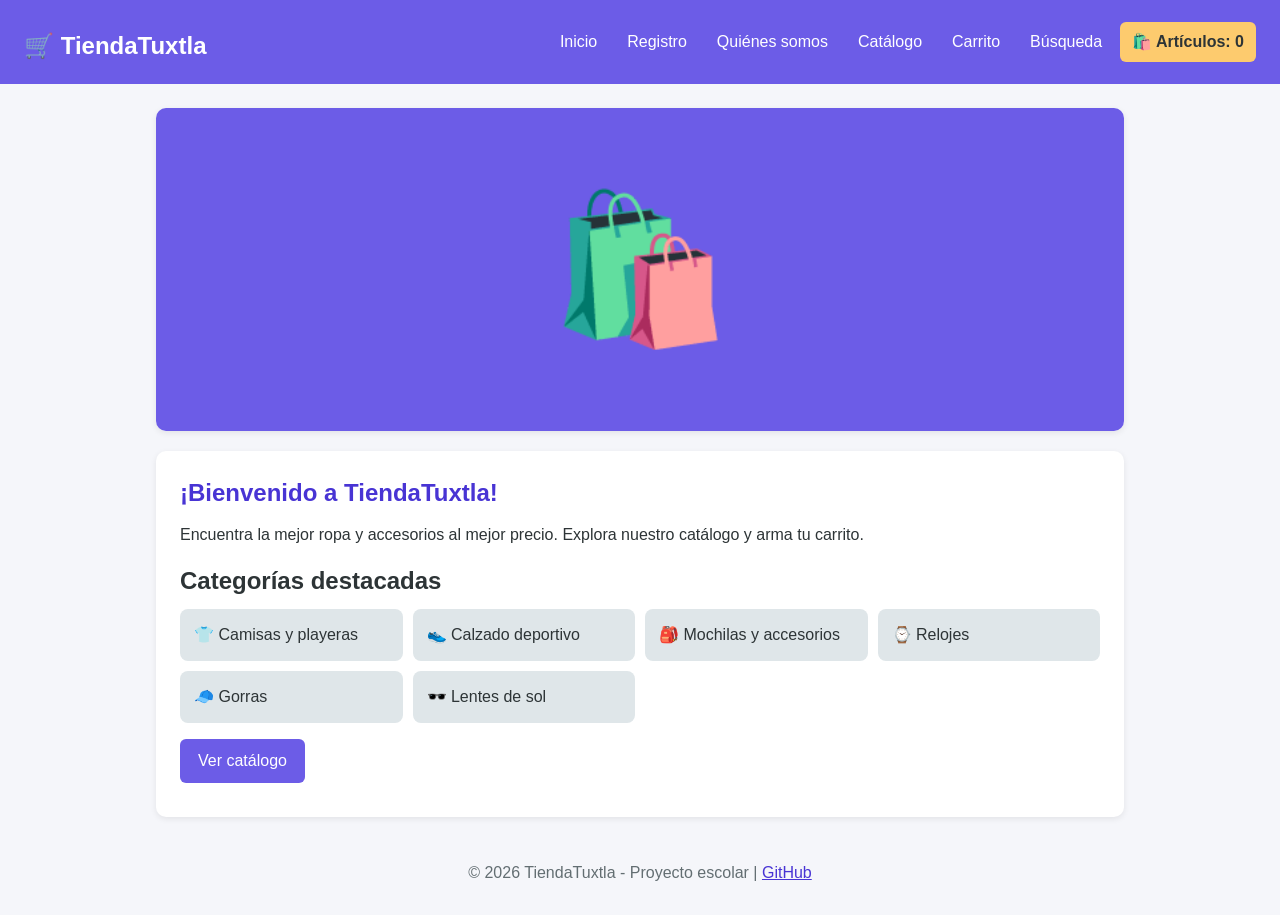
<file: index.html>
<!DOCTYPE html>
<html lang="es">
<head>
  <meta charset="UTF-8">
  <meta name="viewport" content="width=device-width, initial-scale=1.0">
  <title>Inicio | TiendaTuxtla</title>
  <link rel="stylesheet" href="styles.css">
</head>
<body data-pagina="index.html">
  <header>
    <h2 class="logo">🛒 TiendaTuxtla</h2>
    <nav>
      <ul>
        <li><a href="index.html">Inicio</a></li>
        <li><a href="registro.html">Registro</a></li>
        <li><a href="quienes-somos.html">Quiénes somos</a></li>
        <li><a href="catalogo.html">Catálogo</a></li>
        <li><a href="carrito.html">Carrito</a></li>
        <li><a href="busqueda.html">Búsqueda</a></li>
        <li class="contador">🛍️ Artículos: <span id="contador-carrito">0</span></li>
      </ul>
    </nav>
  </header>
  <main>
    <section class="banner">
      <img src="images/banner.svg" alt="Banner de bienvenida de la tienda">
    </section>
    <section>
      <h1>¡Bienvenido a TiendaTuxtla!</h1>
      <p>Encuentra la mejor ropa y accesorios al mejor precio. Explora nuestro catálogo y arma tu carrito.</p>
      <h2>Categorías destacadas</h2>
      <ul class="destacados">
        <li>👕 Camisas y playeras</li>
        <li>👟 Calzado deportivo</li>
        <li>🎒 Mochilas y accesorios</li>
        <li>⌚ Relojes</li>
        <li>🧢 Gorras</li>
        <li>🕶️ Lentes de sol</li>
      </ul>
      <p><a class="boton" href="catalogo.html">Ver catálogo</a></p>
    </section>
  </main>
  <footer>
    <p>&copy; 2026 TiendaTuxtla - Proyecto escolar |
    <a href="https://github.com/" target="_blank" rel="noopener">GitHub</a></p>
  </footer>
  <script src="script.js"></script>
</body>
</html>
</file>
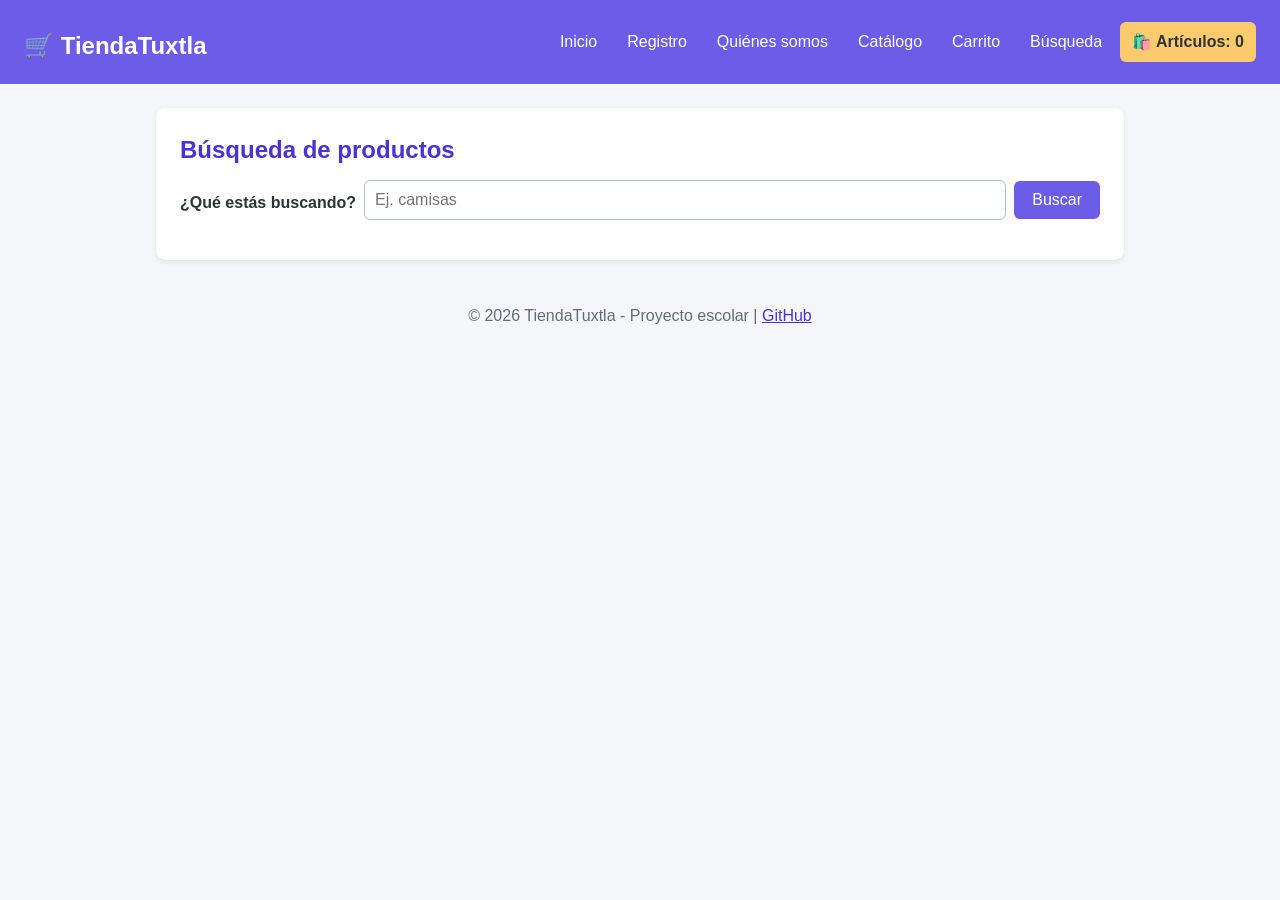
<file: busqueda.html>
<!DOCTYPE html>
<html lang="es">
<head>
  <meta charset="UTF-8">
  <meta name="viewport" content="width=device-width, initial-scale=1.0">
  <title>Búsqueda | TiendaTuxtla</title>
  <link rel="stylesheet" href="styles.css">
</head>
<body data-pagina="busqueda.html">
  <header>
    <h2 class="logo">🛒 TiendaTuxtla</h2>
    <nav>
      <ul>
        <li><a href="index.html">Inicio</a></li>
        <li><a href="registro.html">Registro</a></li>
        <li><a href="quienes-somos.html">Quiénes somos</a></li>
        <li><a href="catalogo.html">Catálogo</a></li>
        <li><a href="carrito.html">Carrito</a></li>
        <li><a href="busqueda.html">Búsqueda</a></li>
        <li class="contador">🛍️ Artículos: <span id="contador-carrito">0</span></li>
      </ul>
    </nav>
  </header>
  <main>
    <section>
      <h1>Búsqueda de productos</h1>
      <form id="form-busqueda">
        <label for="texto-busqueda">¿Qué estás buscando?</label>
        <input type="text" id="texto-busqueda" name="busqueda" placeholder="Ej. camisas">
        <button type="submit">Buscar</button>
      </form>
      <div id="resultados" class="resultados"></div>
    </section>
  </main>
  <footer>
    <p>&copy; 2026 TiendaTuxtla - Proyecto escolar |
    <a href="https://github.com/" target="_blank" rel="noopener">GitHub</a></p>
  </footer>
  <script src="script.js"></script>
</body>
</html>
</file>
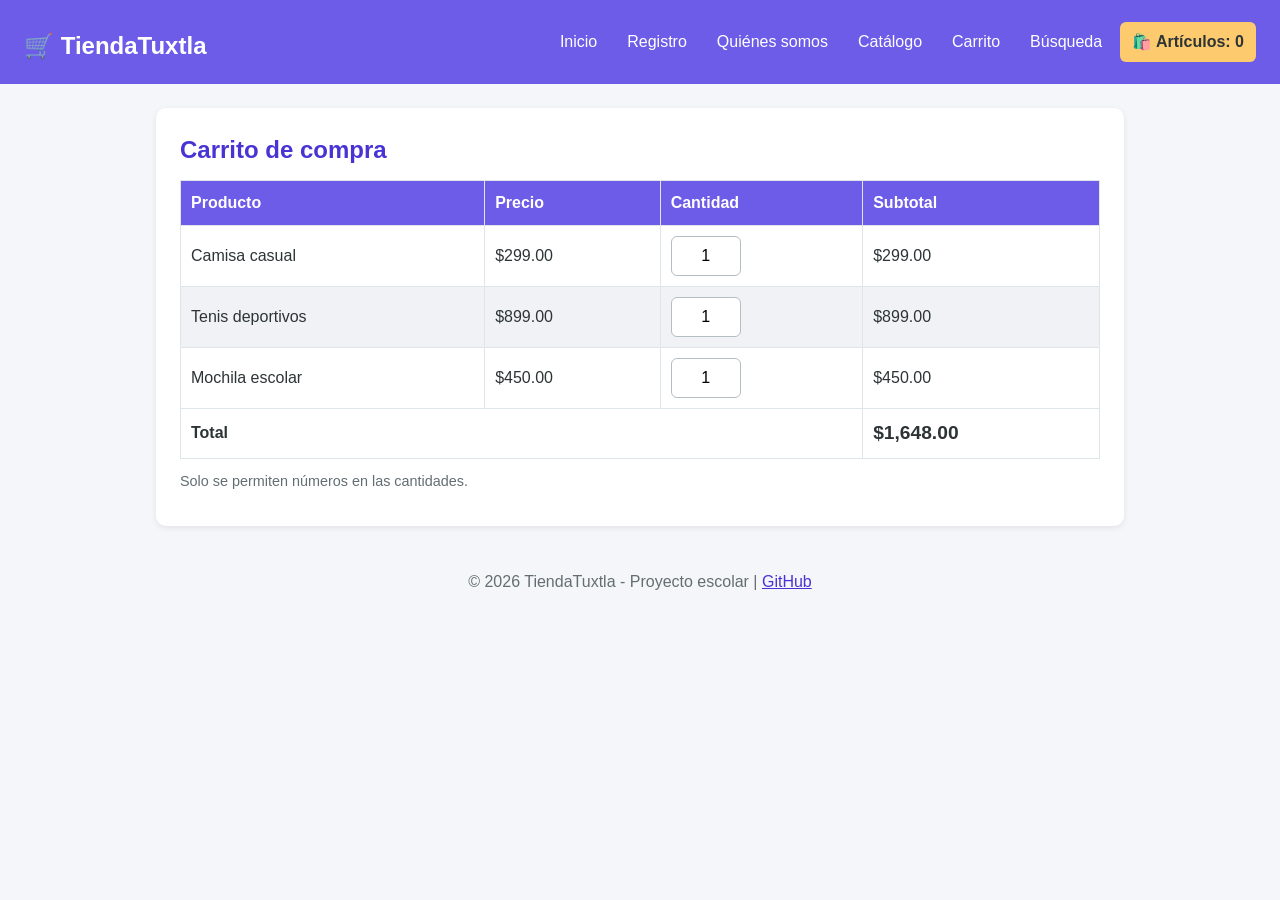
<file: carrito.html>
<!DOCTYPE html>
<html lang="es">
<head>
  <meta charset="UTF-8">
  <meta name="viewport" content="width=device-width, initial-scale=1.0">
  <title>Carrito | TiendaTuxtla</title>
  <link rel="stylesheet" href="styles.css">
</head>
<body data-pagina="carrito.html">
  <header>
    <h2 class="logo">🛒 TiendaTuxtla</h2>
    <nav>
      <ul>
        <li><a href="index.html">Inicio</a></li>
        <li><a href="registro.html">Registro</a></li>
        <li><a href="quienes-somos.html">Quiénes somos</a></li>
        <li><a href="catalogo.html">Catálogo</a></li>
        <li><a href="carrito.html">Carrito</a></li>
        <li><a href="busqueda.html">Búsqueda</a></li>
        <li class="contador">🛍️ Artículos: <span id="contador-carrito">0</span></li>
      </ul>
    </nav>
  </header>
  <main>
    <section>
      <h1>Carrito de compra</h1>
      <table>
        <thead>
          <tr><th>Producto</th><th>Precio</th><th>Cantidad</th><th>Subtotal</th></tr>
        </thead>
        <tbody>
          <tr>
            <td>Camisa casual</td>
            <td class="precio-unit" data-precio="299">$299.00</td>
            <td><input type="text" class="cantidad" inputmode="numeric" pattern="[0-9]*" maxlength="3" value="1" aria-label="Cantidad de Camisa casual"></td>
            <td class="subtotal">$299.00</td>
          </tr>
          <tr>
            <td>Tenis deportivos</td>
            <td class="precio-unit" data-precio="899">$899.00</td>
            <td><input type="text" class="cantidad" inputmode="numeric" pattern="[0-9]*" maxlength="3" value="1" aria-label="Cantidad de Tenis deportivos"></td>
            <td class="subtotal">$899.00</td>
          </tr>
          <tr>
            <td>Mochila escolar</td>
            <td class="precio-unit" data-precio="450">$450.00</td>
            <td><input type="text" class="cantidad" inputmode="numeric" pattern="[0-9]*" maxlength="3" value="1" aria-label="Cantidad de Mochila escolar"></td>
            <td class="subtotal">$450.00</td>
          </tr>
        </tbody>
        <tfoot>
          <tr><td colspan="3"><strong>Total</strong></td><td id="total">$0.00</td></tr>
        </tfoot>
      </table>
      <p class="nota">Solo se permiten números en las cantidades.</p>
    </section>
  </main>
  <footer>
    <p>&copy; 2026 TiendaTuxtla - Proyecto escolar |
    <a href="https://github.com/" target="_blank" rel="noopener">GitHub</a></p>
  </footer>
  <script src="script.js"></script>
</body>
</html>
</file>
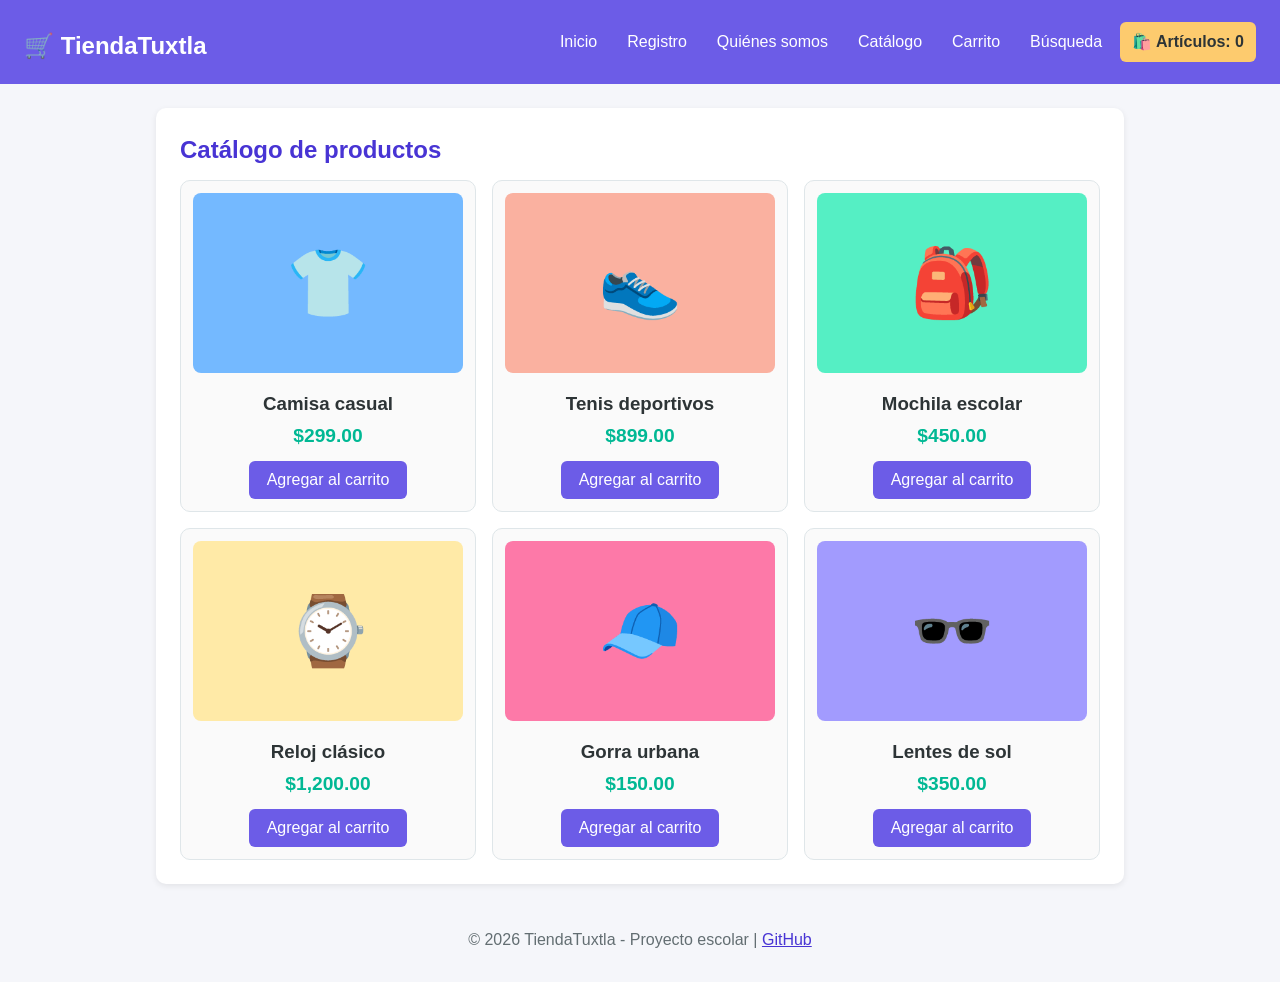
<file: catalogo.html>
<!DOCTYPE html>
<html lang="es">
<head>
  <meta charset="UTF-8">
  <meta name="viewport" content="width=device-width, initial-scale=1.0">
  <title>Catálogo | TiendaTuxtla</title>
  <link rel="stylesheet" href="styles.css">
</head>
<body data-pagina="catalogo.html">
  <header>
    <h2 class="logo">🛒 TiendaTuxtla</h2>
    <nav>
      <ul>
        <li><a href="index.html">Inicio</a></li>
        <li><a href="registro.html">Registro</a></li>
        <li><a href="quienes-somos.html">Quiénes somos</a></li>
        <li><a href="catalogo.html">Catálogo</a></li>
        <li><a href="carrito.html">Carrito</a></li>
        <li><a href="busqueda.html">Búsqueda</a></li>
        <li class="contador">🛍️ Artículos: <span id="contador-carrito">0</span></li>
      </ul>
    </nav>
  </header>
  <main>
    <section>
      <h1>Catálogo de productos</h1>
      <p id="mensaje-carrito" class="mensaje"></p>
      <div class="grid">
      <article class="producto">
        <img src="images/camisa.svg" alt="Camisa casual">
        <h3>Camisa casual</h3>
        <p class="precio">$299.00</p>
        <button type="button" class="btn-agregar" data-nombre="Camisa casual">Agregar al carrito</button>
      </article>
      <article class="producto">
        <img src="images/zapatos.svg" alt="Tenis deportivos">
        <h3>Tenis deportivos</h3>
        <p class="precio">$899.00</p>
        <button type="button" class="btn-agregar" data-nombre="Tenis deportivos">Agregar al carrito</button>
      </article>
      <article class="producto">
        <img src="images/mochila.svg" alt="Mochila escolar">
        <h3>Mochila escolar</h3>
        <p class="precio">$450.00</p>
        <button type="button" class="btn-agregar" data-nombre="Mochila escolar">Agregar al carrito</button>
      </article>
      <article class="producto">
        <img src="images/reloj.svg" alt="Reloj clásico">
        <h3>Reloj clásico</h3>
        <p class="precio">$1,200.00</p>
        <button type="button" class="btn-agregar" data-nombre="Reloj clásico">Agregar al carrito</button>
      </article>
      <article class="producto">
        <img src="images/gorra.svg" alt="Gorra urbana">
        <h3>Gorra urbana</h3>
        <p class="precio">$150.00</p>
        <button type="button" class="btn-agregar" data-nombre="Gorra urbana">Agregar al carrito</button>
      </article>
      <article class="producto">
        <img src="images/lentes.svg" alt="Lentes de sol">
        <h3>Lentes de sol</h3>
        <p class="precio">$350.00</p>
        <button type="button" class="btn-agregar" data-nombre="Lentes de sol">Agregar al carrito</button>
      </article>
      </div>
    </section>
  </main>
  <footer>
    <p>&copy; 2026 TiendaTuxtla - Proyecto escolar |
    <a href="https://github.com/" target="_blank" rel="noopener">GitHub</a></p>
  </footer>
  <script src="script.js"></script>
</body>
</html>
</file>
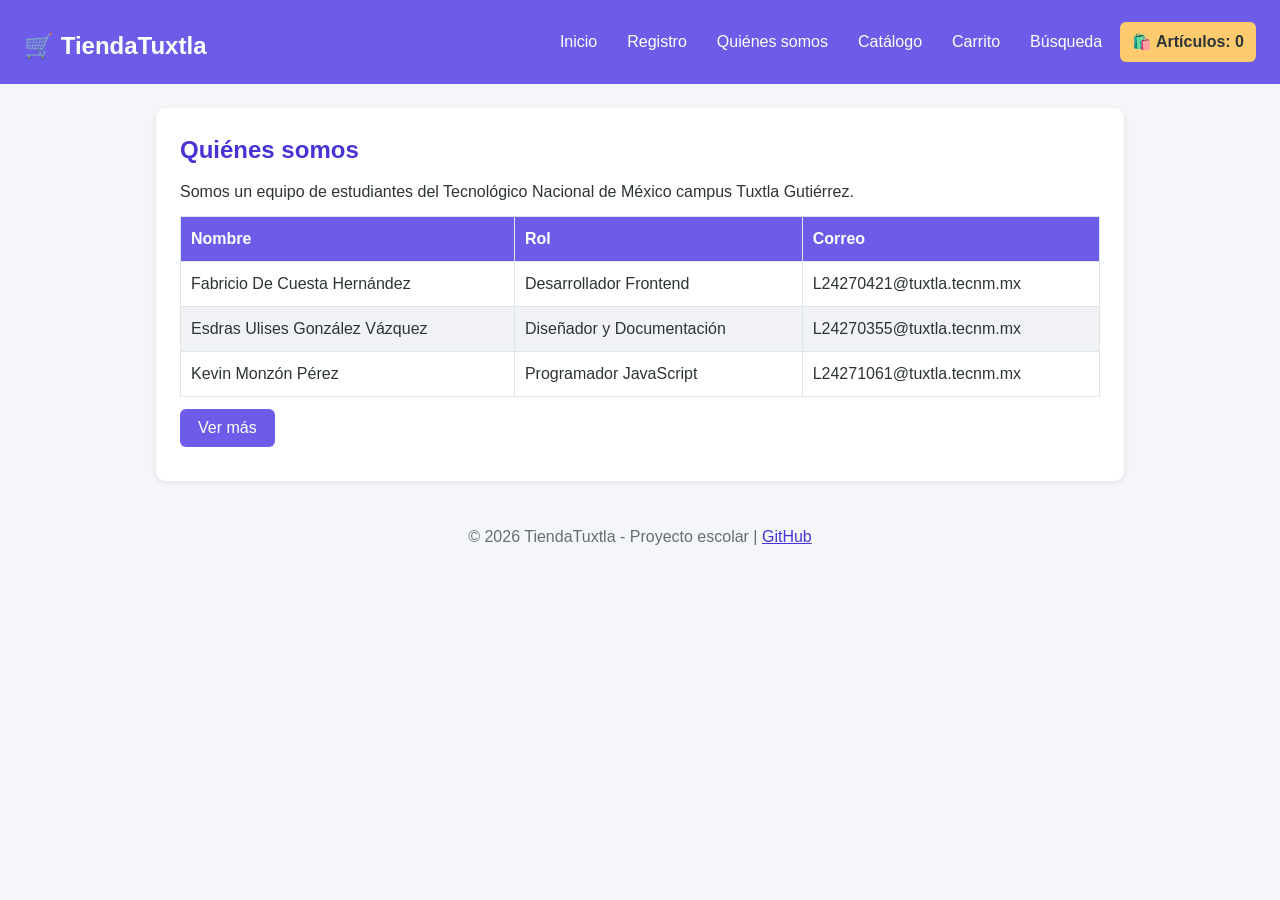
<file: quienes-somos.html>
<!DOCTYPE html>
<html lang="es">
<head>
  <meta charset="UTF-8">
  <meta name="viewport" content="width=device-width, initial-scale=1.0">
  <title>Quiénes somos | TiendaTuxtla</title>
  <link rel="stylesheet" href="styles.css">
</head>
<body data-pagina="quienes-somos.html">
  <header>
    <h2 class="logo">🛒 TiendaTuxtla</h2>
    <nav>
      <ul>
        <li><a href="index.html">Inicio</a></li>
        <li><a href="registro.html">Registro</a></li>
        <li><a href="quienes-somos.html">Quiénes somos</a></li>
        <li><a href="catalogo.html">Catálogo</a></li>
        <li><a href="carrito.html">Carrito</a></li>
        <li><a href="busqueda.html">Búsqueda</a></li>
        <li class="contador">🛍️ Artículos: <span id="contador-carrito">0</span></li>
      </ul>
    </nav>
  </header>
  <main>
    <section>
      <h1>Quiénes somos</h1>
      <p>Somos un equipo de estudiantes del Tecnológico Nacional de México campus Tuxtla Gutiérrez.</p>
      <table>
        <thead>
          <tr><th>Nombre</th><th>Rol</th><th>Correo</th></tr>
        </thead>
        <tbody>
          <tr><td>Fabricio De Cuesta Hernández</td><td>Desarrollador Frontend</td><td>L24270421@tuxtla.tecnm.mx</td></tr>
          <tr><td>Esdras Ulises González Vázquez</td><td>Diseñador y Documentación</td><td>L24270355@tuxtla.tecnm.mx</td></tr>
          <tr><td>Kevin Monzón Pérez</td><td>Programador JavaScript</td><td>L24271061@tuxtla.tecnm.mx</td></tr>
        </tbody>
      </table>
      <p><button type="button" id="btn-ver-mas">Ver más</button></p>
      <div id="info-adicional" class="oculto">
        <h2>Más sobre nosotros</h2>
        <p>Este sitio fue desarrollado para la materia de Programación Web aplicando HTML, CSS y JavaScript.
        Nuestra misión es ofrecer una experiencia de compra sencilla y clara.</p>
        <p>Grupo: S5B. Proyecto publicado en GitHub Pages.</p>
      </div>
    </section>
  </main>
  <footer>
    <p>&copy; 2026 TiendaTuxtla - Proyecto escolar |
    <a href="https://github.com/" target="_blank" rel="noopener">GitHub</a></p>
  </footer>
  <script src="script.js"></script>
</body>
</html>
</file>
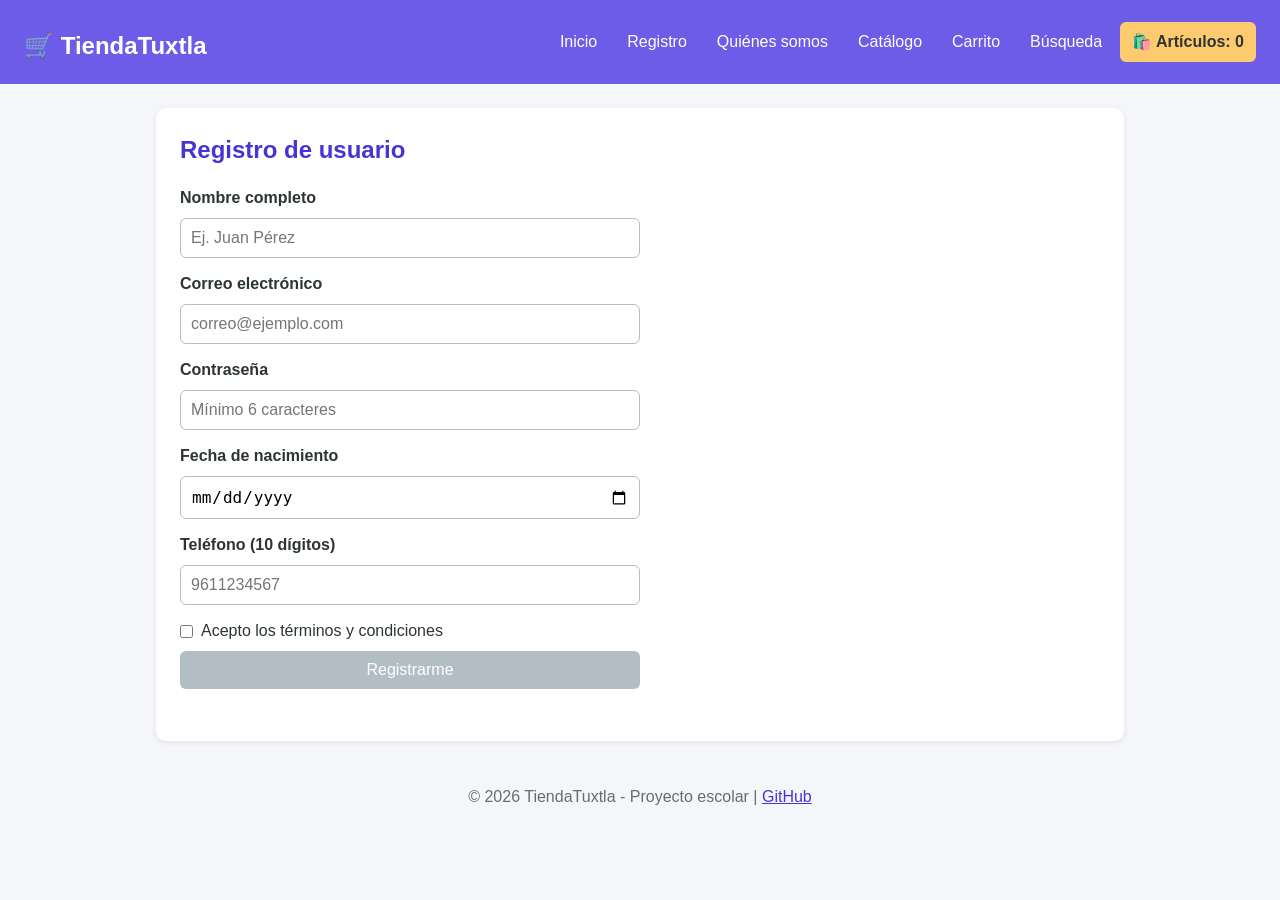
<file: registro.html>
<!DOCTYPE html>
<html lang="es">
<head>
  <meta charset="UTF-8">
  <meta name="viewport" content="width=device-width, initial-scale=1.0">
  <title>Registro | TiendaTuxtla</title>
  <link rel="stylesheet" href="styles.css">
</head>
<body data-pagina="registro.html">
  <header>
    <h2 class="logo">🛒 TiendaTuxtla</h2>
    <nav>
      <ul>
        <li><a href="index.html">Inicio</a></li>
        <li><a href="registro.html">Registro</a></li>
        <li><a href="quienes-somos.html">Quiénes somos</a></li>
        <li><a href="catalogo.html">Catálogo</a></li>
        <li><a href="carrito.html">Carrito</a></li>
        <li><a href="busqueda.html">Búsqueda</a></li>
        <li class="contador">🛍️ Artículos: <span id="contador-carrito">0</span></li>
      </ul>
    </nav>
  </header>
  <main>
    <section>
      <h1>Registro de usuario</h1>
      <form id="form-registro" novalidate>
        <label for="nombre">Nombre completo</label>
        <input type="text" id="nombre" name="nombre" placeholder="Ej. Juan Pérez">

        <label for="email">Correo electrónico</label>
        <input type="text" id="email" name="email" placeholder="correo@ejemplo.com"
               pattern="[a-zA-Z0-9._%+\-]+@[a-zA-Z0-9.\-]+\.[a-zA-Z]{2,}"
               title="Escribe un correo válido, por ejemplo: usuario@dominio.com">

        <label for="password">Contraseña</label>
        <input type="password" id="password" name="password" placeholder="Mínimo 6 caracteres"
               pattern=".{6,}" title="Mínimo 6 caracteres">

        <label for="fecha">Fecha de nacimiento</label>
        <input type="date" id="fecha" name="fecha">

        <label for="telefono">Teléfono (10 dígitos)</label>
        <input type="tel" id="telefono" name="telefono" placeholder="9611234567"
               pattern="[0-9]{10}" title="Escribe 10 dígitos">

        <label class="check">
          <input type="checkbox" id="terminos" name="terminos">
          Acepto los términos y condiciones
        </label>

        <button type="submit" id="btn-registro" disabled>Registrarme</button>
        <p id="mensaje-registro" class="mensaje"></p>
      </form>
    </section>
  </main>
  <footer>
    <p>&copy; 2026 TiendaTuxtla - Proyecto escolar |
    <a href="https://github.com/" target="_blank" rel="noopener">GitHub</a></p>
  </footer>
  <script src="script.js"></script>
</body>
</html>
</file>
<file: styles.css>
* { box-sizing: border-box; margin: 0; padding: 0; }
body { font-family: Arial, Helvetica, sans-serif; background: #f5f6fa; color: #2d3436; line-height: 1.5; }
header { background: #6c5ce7; color: #fff; padding: 12px 24px; display: flex; flex-wrap: wrap; align-items: center; justify-content: space-between; }
nav ul { list-style: none; display: flex; flex-wrap: wrap; gap: 6px; align-items: center; }
nav a { color: #fff; text-decoration: none; padding: 8px 12px; border-radius: 6px; display: block; }
nav a:hover { background: #4834d4; }
.contador { background: #fdcb6e; color: #2d3436; padding: 8px 12px; border-radius: 6px; font-weight: bold; }
main { max-width: 1000px; margin: 24px auto; padding: 0 16px; }
section { background: #fff; padding: 24px; border-radius: 10px; margin-bottom: 20px; box-shadow: 0 2px 6px rgba(0,0,0,.08); }
h1 { margin-bottom: 12px; color: #4834d4; }
h2 { margin: 16px 0 8px; }
p { margin-bottom: 10px; }
.banner { padding: 0; overflow: hidden; }
.banner img { width: 100%; display: block; }
.destacados { list-style: none; display: grid; grid-template-columns: repeat(auto-fit, minmax(200px, 1fr)); gap: 10px; margin: 10px 0 16px; }
.destacados li { background: #dfe6e9; padding: 14px; border-radius: 8px; }
.boton, button { background: #6c5ce7; color: #fff; border: none; padding: 10px 18px; border-radius: 6px; cursor: pointer; font-size: 1rem; text-decoration: none; display: inline-block; }
.boton:hover, button:hover { background: #4834d4; }
button:disabled { background: #b2bec3; cursor: not-allowed; }
form { display: flex; flex-direction: column; gap: 8px; max-width: 460px; }
label { font-weight: bold; margin-top: 6px; }
input[type="text"], input[type="password"], input[type="date"], input[type="tel"] { padding: 10px; border: 1px solid #b2bec3; border-radius: 6px; font-size: 1rem; }
input:invalid:not(:placeholder-shown) { border-color: #d63031; }
.check { display: flex; gap: 8px; align-items: center; font-weight: normal; }
.mensaje { font-weight: bold; margin-top: 10px; }
.mensaje.ok { color: #00b894; }
.mensaje.error { color: #d63031; }
table { width: 100%; border-collapse: collapse; margin: 12px 0; }
th, td { border: 1px solid #dfe6e9; padding: 10px; text-align: left; }
th { background: #6c5ce7; color: #fff; }
tbody tr:nth-child(even) { background: #f1f2f6; }
.oculto { display: none; }
.grid { display: grid; grid-template-columns: repeat(auto-fill, minmax(260px, 1fr)); gap: 16px; }
.producto { border: 1px solid #dfe6e9; border-radius: 10px; padding: 12px; text-align: center; background: #fafafa; }
.producto img { width: 100%; border-radius: 8px; }
.producto h3 { margin: 10px 0 4px; }
.precio { color: #00b894; font-weight: bold; font-size: 1.2rem; }
.cantidad { width: 70px; padding: 6px; text-align: center; border: 1px solid #b2bec3; border-radius: 6px; }
#total { font-weight: bold; font-size: 1.2rem; }
.nota { font-size: .9rem; color: #636e72; }
#form-busqueda { flex-direction: row; flex-wrap: wrap; align-items: center; max-width: 100%; }
#form-busqueda input { flex: 1; min-width: 200px; }
.resultados { margin-top: 16px; }
.resultados ul { list-style: none; display: grid; grid-template-columns: repeat(auto-fill, minmax(200px, 1fr)); gap: 10px; margin-top: 10px; }
.resultados li { background: #dfe6e9; padding: 12px; border-radius: 8px; }
footer { text-align: center; padding: 20px; color: #636e72; }
footer a { color: #4834d4; }
@media (max-width: 600px) { header { flex-direction: column; gap: 8px; } }
</file>
